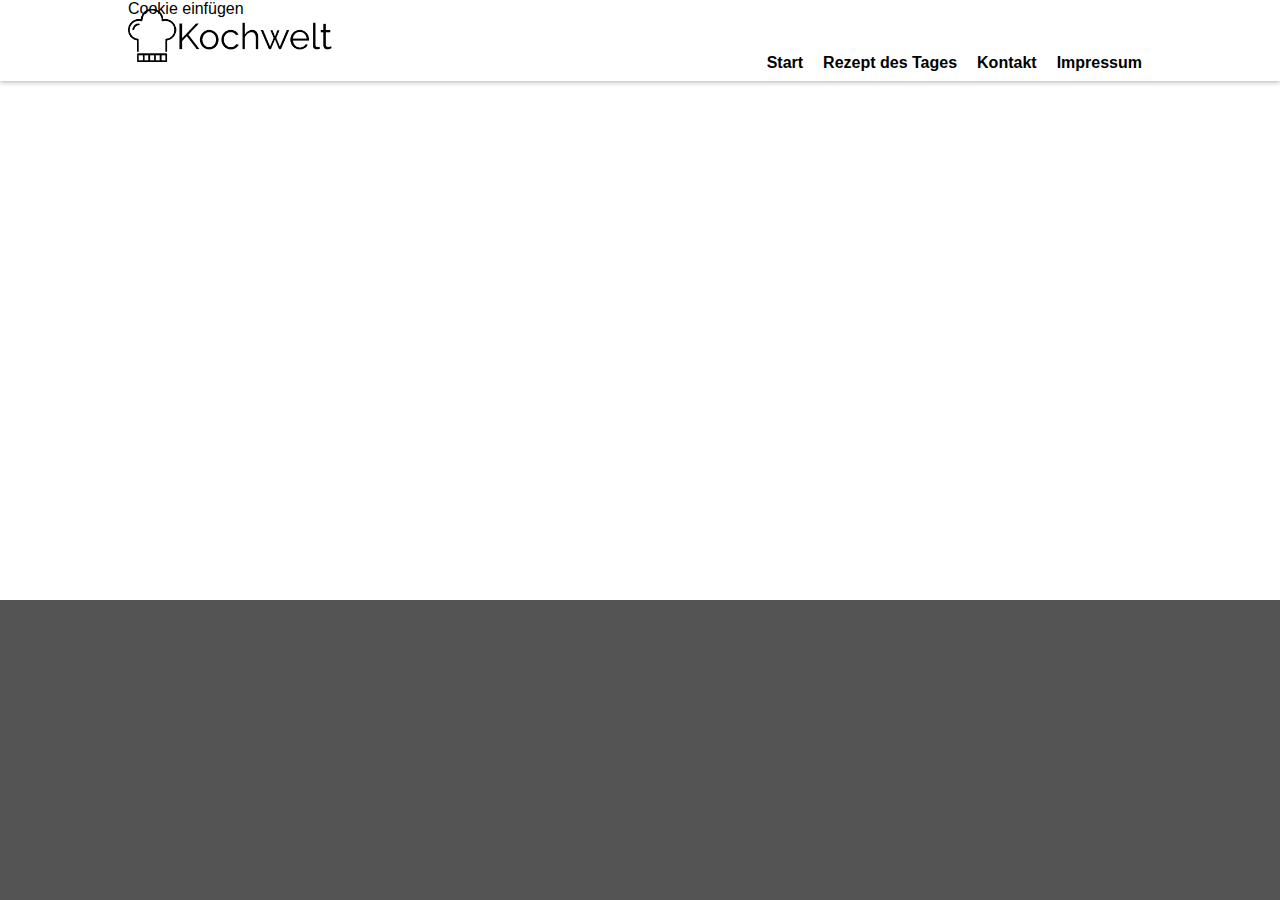
<file: index.html>
<!DOCTYPE html>
<html lang="en">

<head>
    <meta charset="UTF-8">
    <meta http-equiv="X-UA-Compatible" content="IE=edge">
    <meta name="viewport" content="width=device-width, initial-scale=1.0">
    <link rel="stylesheet" type="text/css" href="style-simon.css">
    <title>Start</title>
    <script src="script.js"></script>
</head>

<body onload="includeHTML()">

    Cookie einfügen

    <div w3-include-html="templates/nav.html"></div>
    <div w3-include-html="templates/footer.html"></div>

</body>

</html>
</file>
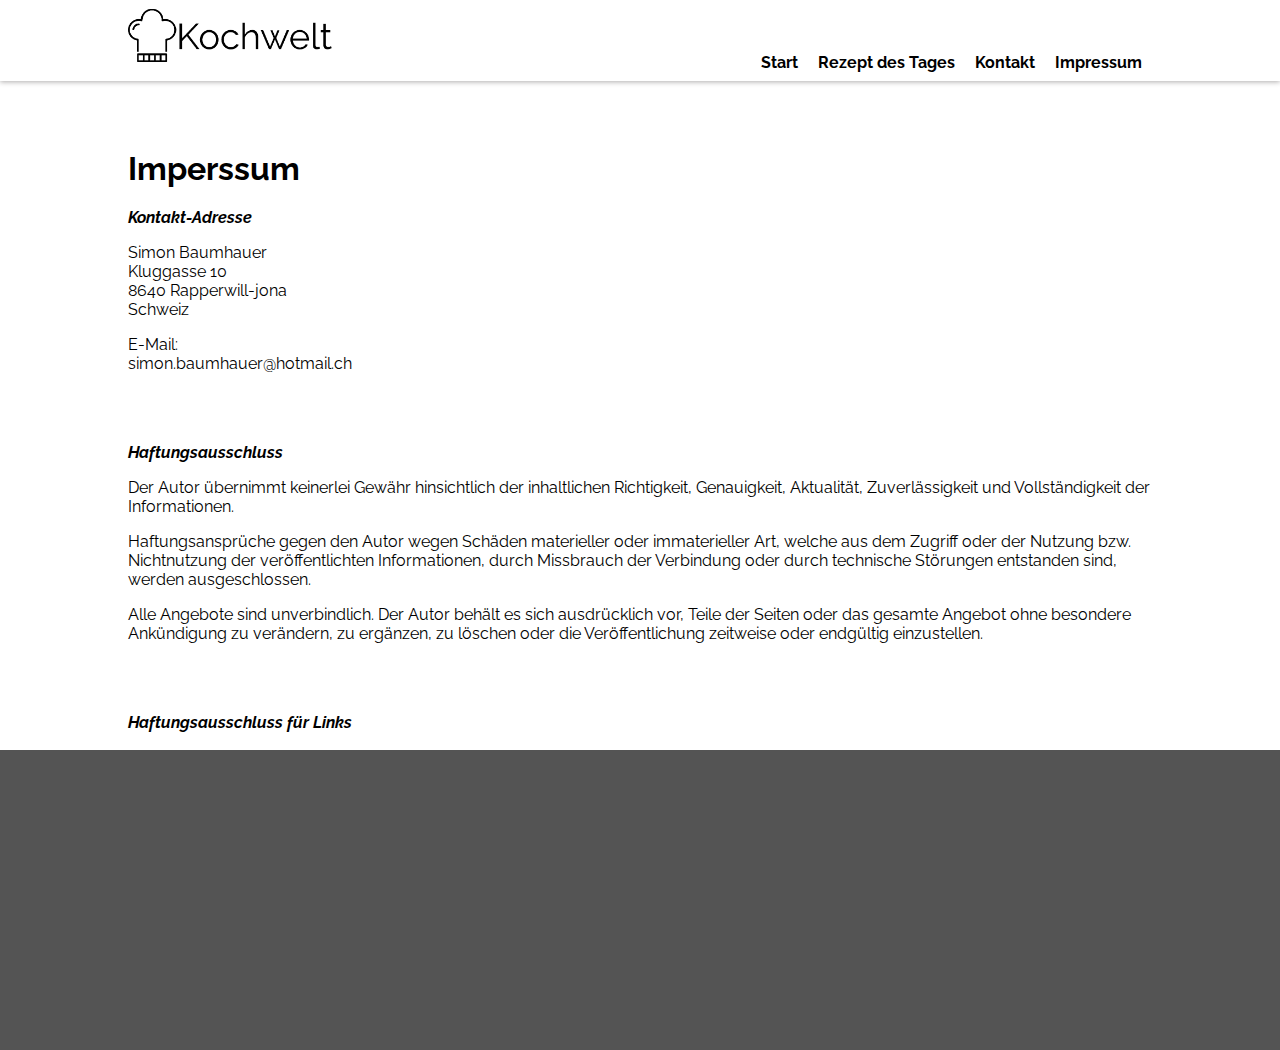
<file: impressum.html>
<!DOCTYPE html>
<html lang="en">

<head>
    <meta charset="UTF-8">
    <meta http-equiv="X-UA-Compatible" content="IE=edge">
    <meta name="viewport" content="width=device-width, initial-scale=1.0">
    <link rel="stylesheet" type="text/css" href="style-simon.css">
    <link rel="preconnect" href="https://fonts.googleapis.com">
    <link rel="preconnect" href="https://fonts.gstatic.com" crossorigin>
    <link href="https://fonts.googleapis.com/css2?family=Raleway:wght@400;700&display=swap" rel="stylesheet">
    <title>Rezept</title>
    <script src="script.js"></script>
</head>

<body onload="includeHTML()">
    <div class="impressum">
        <h1>Imperssum</h1>

        <p><strong><i>Kontakt-Adresse</i></strong></p>
        <p>Simon Baumhauer<br/>Kluggasse 10<br/>8640 Rapperwill-jona<br/>Schweiz</p>
        <p>E-Mail:<br/>simon.baumhauer@hotmail.ch</p><br/><br/>
        <p><strong><i>Haftungsausschluss</i></strong></p>Der Autor &uuml;bernimmt keinerlei Gew&auml;hr hinsichtlich der inhaltlichen Richtigkeit, Genauigkeit, Aktualit&auml;t, Zuverl&auml;ssigkeit und Vollst&auml;ndigkeit der Informationen.</p>
        <p>Haftungsanspr&uuml;che gegen den Autor wegen Sch&auml;den materieller oder immaterieller Art, welche aus dem Zugriff oder der Nutzung bzw. Nichtnutzung der ver&ouml;ffentlichten Informationen, durch Missbrauch der Verbindung oder durch technische
            St&ouml;rungen entstanden sind, werden ausgeschlossen.</p>
        <p>Alle Angebote sind unverbindlich. Der Autor beh&auml;lt es sich ausdr&uuml;cklich vor, Teile der Seiten oder das gesamte Angebot ohne besondere Ank&uuml;ndigung zu ver&auml;ndern, zu erg&auml;nzen, zu l&ouml;schen oder die Ver&ouml;ffentlichung
            zeitweise oder endg&uuml;ltig einzustellen.</p><br/><br/>
        <p><strong><i>Haftungsausschluss f&uuml;r Links</i></strong></p>
        <p>Verweise und Links auf Webseiten Dritter liegen ausserhalb unseres Verantwortungsbereichs. Es wird jegliche Verantwortung f&uuml;r solche Webseiten abgelehnt. Der Zugriff und die Nutzung solcher Webseiten erfolgen auf eigene Gefahr des jeweiligen
            Nutzers.
        </p><br/><br/>
        <p><strong><i>Urheberrechte</i></strong></p>
        <p>Die Urheber- und alle anderen Rechte an Inhalten, Bildern, Fotos oder anderen Dateien auf dieser Website, geh&ouml;ren ausschliesslich <strong>Simon Baumhauer</strong> oder den speziell genannten Rechteinhabern. F&uuml;r die Reproduktion jeglicher
            Elemente ist die schriftliche Zustimmung des Urheberrechtstr&auml;gers im Voraus einzuholen.</p><br/>
        <!--ACHTUNG: Wenn Sie die Quelle ohne Erlaubnis von SwissAnwalt entfernen, dann begehen Sie eine Urheberrechtsverletzung welche in jedem Fall geahndet wird.-->Quelle: <a href="https://www.swissanwalt.ch" target="_blank" rel="noopener">SwissAnwalt</a><br>
        <!--Bitte beachten Sie die AGB von SwissAnwalt betreffend allf&auml;llig anfallenden Kosten bei Weglassen der Quelle!-->
        Created my free logo at <a href="https://logomakr.com" target="_blank">LogoMakr.com</a><br> The icons are provided by <a href="https://fontawesome.com/" rel="nofollow" target="_blank">FontAwesome</a> unter the <a href="https://fontawesome.com/license"
            target="_blank" rel="nofollow">Creative Commons Attribution 4.0 International license</a>.
    </div>


    <div w3-include-html="templates/nav.html"></div>
    <div w3-include-html="templates/footer.html"></div>

</body>

</html>
</file>
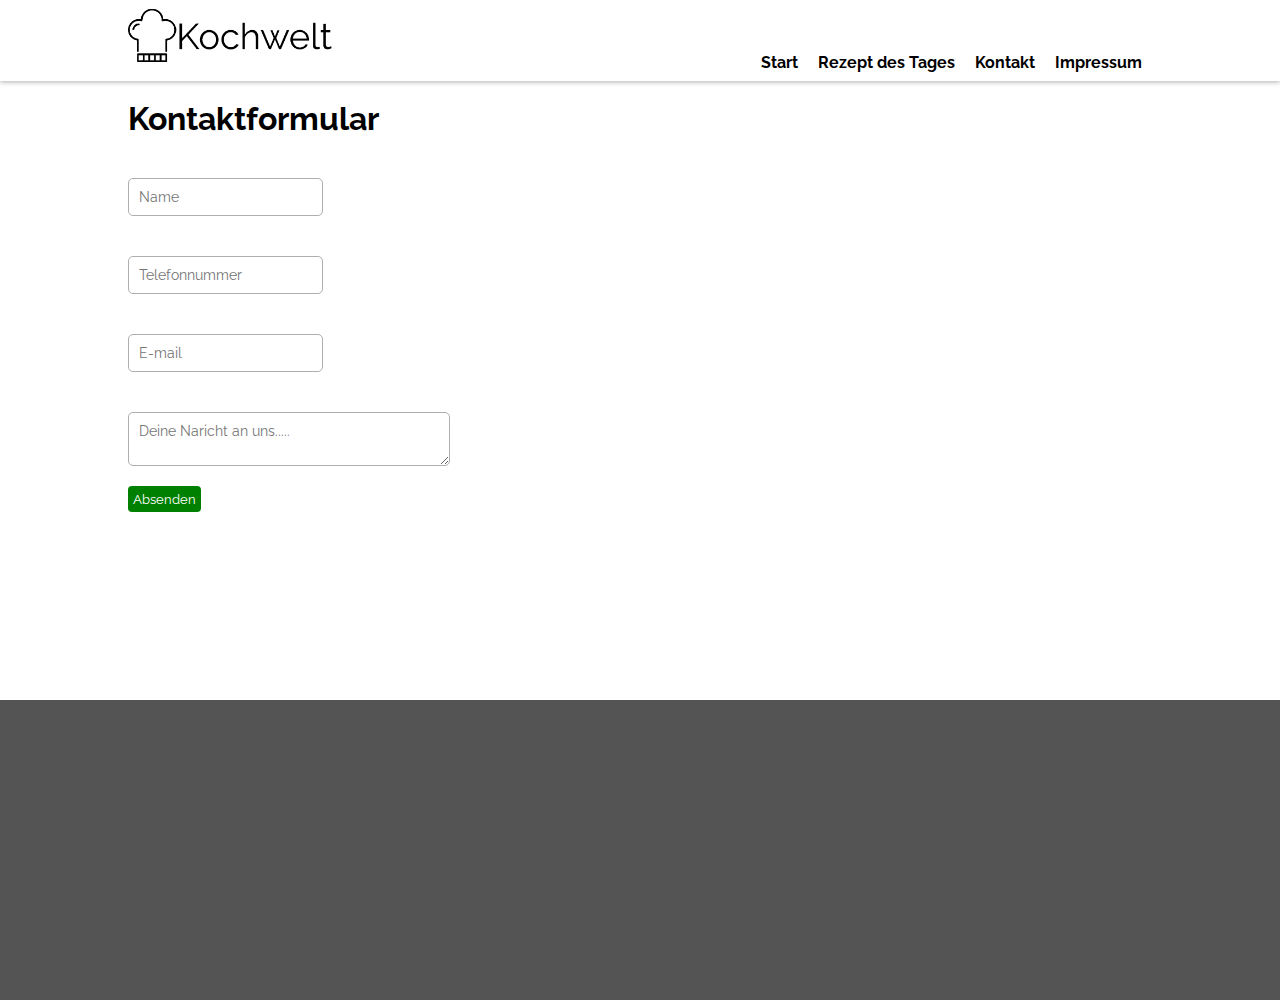
<file: kontakt.html>
<!DOCTYPE html>
<html lang="en">

<head>
    <meta charset="UTF-8">
    <meta http-equiv="X-UA-Compatible" content="IE=edge">
    <meta name="viewport" content="width=device-width, initial-scale=1.0">
    <link rel="stylesheet" type="text/css" href="style-simon.css">
    <link rel="preconnect" href="https://fonts.googleapis.com">
    <link rel="preconnect" href="https://fonts.gstatic.com" crossorigin>
    <link href="https://fonts.googleapis.com/css2?family=Raleway:wght@400;700&display=swap" rel="stylesheet">
    <title>Kontakt</title>
    <script src="script.js"></script>
</head>

<body onload="includeHTML()">
    <div w3-include-html="templates/nav.html "></div>
    
    <h1 class="kontakt-h1">Kontaktformular
    </h1>
    <form class="forms"
        action="http://simon-baumhauer.developerakademie.net/03%20-%20Gruppenarbeit%20-%20Kochwelt/send_mail.php"
        method="post">
        <input id="name" type="text" name="name" placeholder="Name">
        <input id="phonenumber" type="tel:" name="phonenummber" placeholder="Telefonnummer">
        <input id="email" type="email" name="nachname" placeholder="E-mail">
        <textarea name="message" placeholder="Deine Naricht an uns....."></textarea>
        <button typ="submit">Absenden</button>
    </form>

    <div w3-include-html="templates/footer.html "></div>


</body>

</html>
</file>
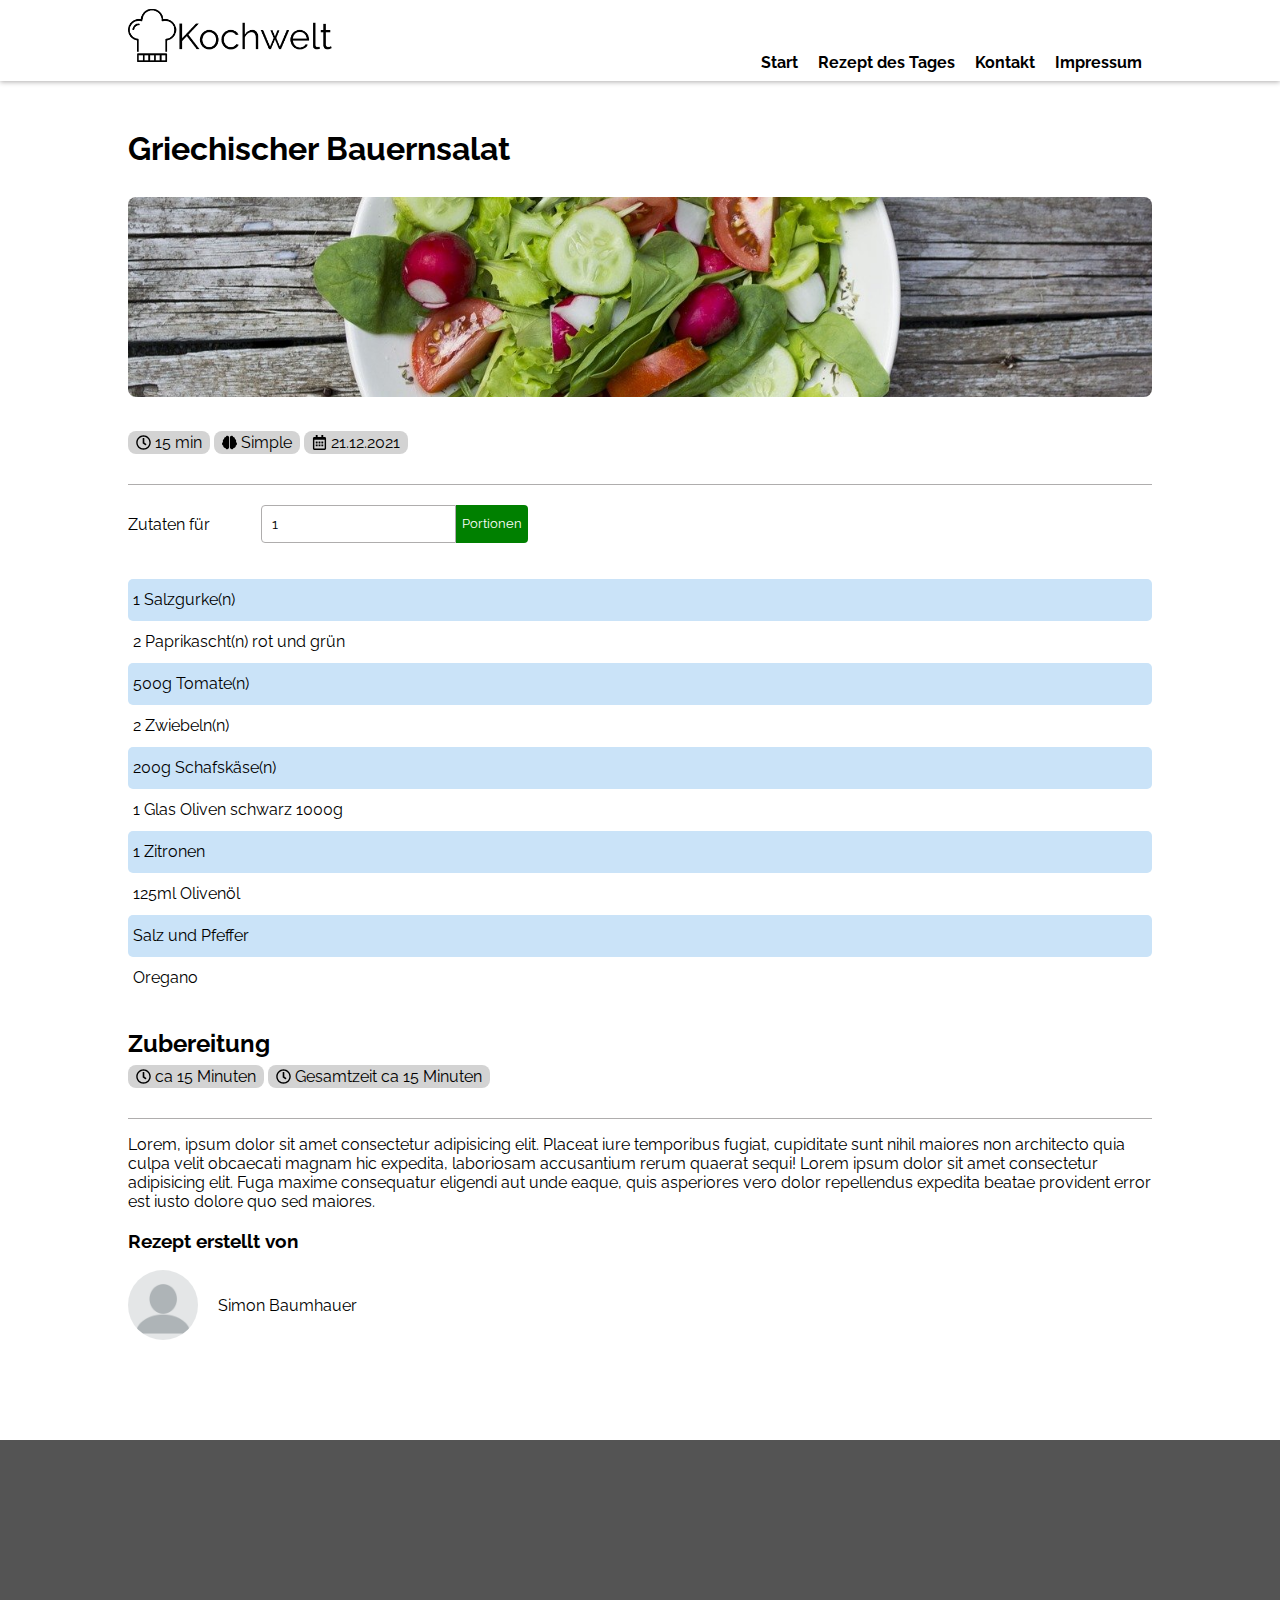
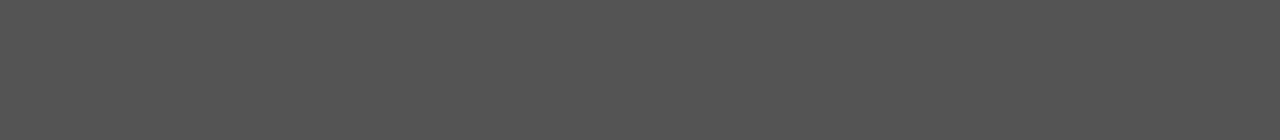
<file: rezept.html>
<!DOCTYPE html>
<html lang="en">

<head>
    <meta charset="UTF-8">
    <meta http-equiv="X-UA-Compatible" content="IE=edge">
    <meta name="viewport" content="width=device-width, initial-scale=1.0">
    <link rel="stylesheet" type="text/css" href="style-simon.css">
    <link rel="preconnect" href="https://fonts.googleapis.com">
    <link rel="preconnect" href="https://fonts.gstatic.com" crossorigin>
    <link href="https://fonts.googleapis.com/css2?family=Raleway:wght@400;700&display=swap" rel="stylesheet">
    <title>Rezept</title>
    <script src="script.js"></script>
</head>

<body onload="includeHTML()">


    <header class="header">
        <h1>Griechischer Bauernsalat</h1>
        <img class="header-img" src="img/salat-ge03496c24_1280.jpg" alt="">
        <div class="icon-container">
            <span class="info-style"><img class="icons" src="img/icons/clock-regular.svg" alt="">15 min</span>
            <span class="info-style"><img class="icons" src="img/icons/brain-solid.svg" alt="">Simple</span>
            <span class="info-style"><img class="icons" src="img/icons/calendar-alt-regular.svg" alt="">21.12.2021</span>
        </div>
    </header>
    <main>
        <form class="list-items">
            <lh class="header-list">
                <span>Zutaten für</span><span><input id="counter" type="number" min="1" placeholder="1" value="1"><button onclick="convert()" form="counter" class="btn" type="submit">Portionen</button></span>
            </lh>
            <ul class="list-items" id="listItems">


            </ul>

        </form>
        <section class="preparation">
            <h2>Zubereitung</h2>
            <div>
                <div class="icon-container">
                    <span class="info-style"> <img class="icons" src="img/icons/clock-regular.svg" alt="">ca 15 Minuten</span>
                    <span class="info-style"><img class="icons" src="img/icons/clock-regular.svg" alt="">Gesamtzeit ca 15 Minuten</span>
                </div>
                <p>Lorem, ipsum dolor sit amet consectetur adipisicing elit. Placeat iure temporibus fugiat, cupiditate sunt nihil maiores non architecto quia culpa velit obcaecati magnam hic expedita, laboriosam accusantium rerum quaerat sequi! Lorem ipsum
                    dolor sit amet consectetur adipisicing elit. Fuga maxime consequatur eligendi aut unde eaque, quis asperiores vero dolor repellendus expedita beatae provident error est iusto dolore quo sed maiores.</p>
            </div>
        </section>
        <section class="profile">
            <h3 class="h3-margin">Rezept erstellt von</h3>
            <div class="profile-info">
                <img src="img/profile.png" alt=""><span>Simon Baumhauer</span>
            </div>
        </section>
    </main>
    <div w3-include-html="templates/nav.html"></div>
    <div w3-include-html="templates/footer.html"></div>

</body>

</html>
</file>
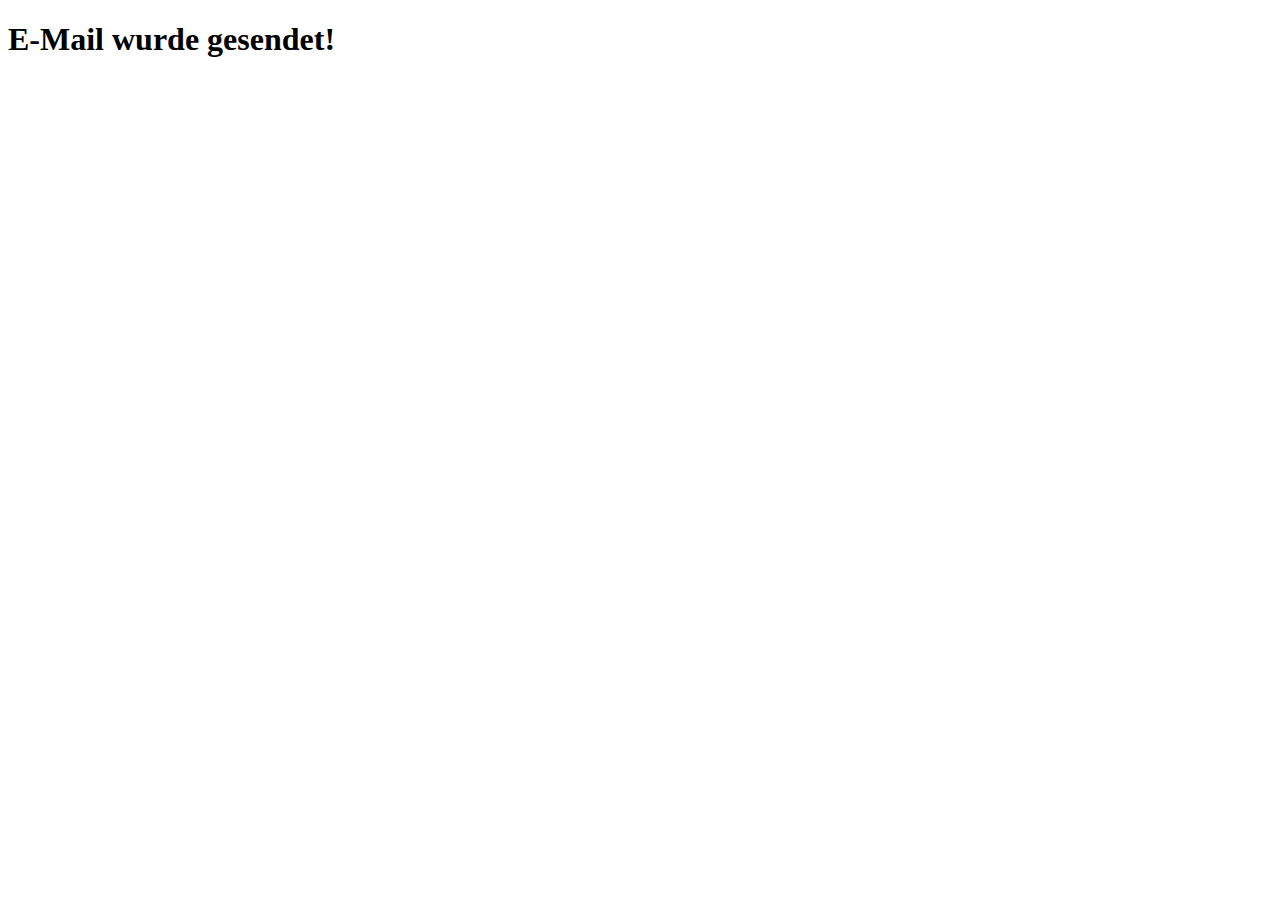
<file: success.html>
<!DOCTYPE html>
<html lang="en">

<head>
    <meta charset="UTF-8">
    <meta name="viewport" content="width=device-width, initial-scale=1.0">
    <title>E-Mail wurde gesendet!</title>
</head>

<body>

    <h1>E-Mail wurde gesendet!</h1>

</body>

</html>
</file>
<file: style-simon.css>
html {
                    position: relative;
                }
                
                body {
                    font-family: 'Raleway', sans-serif;
                    margin: 0;
                    width: 80%;
                    margin: 0 auto;
                    min-height: 100vh;
                }
                /* === navbar === */
                
                .logo {
                    width: 220px;
                    max-width: 100%;
                    height: auto;
                }
                
                .nav-container {
                    position: absolute;
                    top: 0;
                    left: 0;
                    right: 0;
                    border-bottom: solid 1px transparent;
                    box-shadow: 0 1px 5px #afadad;
                }
                
                .navbar {
                    display: flex;
                    justify-content: space-between;
                    margin-bottom: 30px;
                    width: 80%;
                    margin: 0 auto;
                }
                
                .navbar div {
                    height: 80px
                }
                
                .nav-btn {
                    display: flex;
                    align-items: end;
                }
                
                .nav-btn a {
                    font-weight: bold;
                    text-decoration: none;
                    color: black;
                    padding: 5px 10px;
                    line-height: 150%;
                }
                
                .nav-btn a:hover {
                    text-underline-offset: 6px;
                    text-decoration: underline;
                    text-decoration-thickness: 5px;
                    color: green;
                }
                
                .nav-btn a:active {
                    text-decoration: underline;
                    text-decoration-thickness: 5px;
                    color: green;
                }
                /* === header === */
                
                .header h1 {
                    margin: 130px 0px 0px 0px;
                }
                
                .header-img {
                    height: 200px;
                    width: 100%;
                    object-fit: cover;
                    border-radius: 8px;
                    margin: 30px 0px;
                }
                
                .info-style {
                    background-color: lightgrey;
                    padding: 2px 8px;
                    border-radius: 8px;
                    align-items: center;
                    display: inline-flex;
                }
                
                .icons {
                    padding-right: 4px;
                    width: 15px;
                    height: 15px;
                }
                
                .profile img {
                    width: 70px;
                    height: 70px;
                }
                
                .preparation h2 {
                    margin: 30px 0px 7px 0px;
                }
                
                .icon-container {
                    padding-bottom: 30px;
                    border-bottom: solid 1px #afadad;
                }
                
                .header-list {
                    width: 40%;
                    display: flex;
                    justify-content: space-between;
                    margin-bottom: 12px;
                }
                
                .header-list span {
                    padding-right: 10px;
                    border: 0;
                    display: flex;
                    align-items: center;
                }
                
                .header-list input {
                    border-radius: 4px 0px 0px 4px;
                    border: solid 1px #afadad;
                }
                
                .header-list button {
                    border-radius: 0px 4px 4px 0px;
                    color: white;
                    border: none;
                    line-height: 2.7;
                    font-family: 'Raleway';
                }
                
                .counter {
                    padding-left: 20px;
                    font-weight: 700;
                }
                
                .btn {
                    background-color: green;
                }
                
                .list-items {
                    padding: 0px;
                }
                
                .list-items li {
                    list-style: none;
                    line-height: 200%;
                    padding: 5px;
                    border-radius: 5px;
                }
                
                .list-items li:nth-of-type(odd) {
                    background-color: rgb(202, 227, 248);
                }
                
                .profile {
                    margin-bottom: 400px;
                }
                
                .profile-info {
                    display: flex;
                    align-items: center;
                }
                
                .profile-info img {
                    border-radius: 100%;
                }
                
                .profile-info span {
                    padding-left: 20px;
                }
                
                .footer {
                    height: 300px;
                    background-color: #545454;
                    position: absolute;
                    bottom: 0;
                    left: 0;
                    right: 0;
                }
                /* === KONTAK === */
                
                .kontakt-h1 {
                    margin-top: 100px;
                }
                
                .forms {
                    display: flex;
                    flex-direction: column;
                    align-items: flex-start;
                    font-family: 'Raleway', sans-serif;
                }
                
                .forms textarea,
                input {
                    font-size: 14px;
                    border: solid 1px #afadad;
                    border-radius: 5px;
                    padding: 10px;
                    margin: 20px 0px;
                    font-weight: 400;
                    display: block;
                    font-family: 'Raleway', sans-serif;
                }
                
                .forms textarea {
                    width: 300px;
                    height: auto;
                }
                
                .forms button {
                    background-color: green;
                    border: none;
                    padding: 5px;
                    color: white;
                    font-family: 'Raleway', sans-serif;
                    border-radius: 4px;
                }
                /* === Impressum === */
                
                .impressum {
                    margin-bottom: 350px;
                }
                
                .impressum h1 {
                    margin-top: 150px;
                }
</file>
